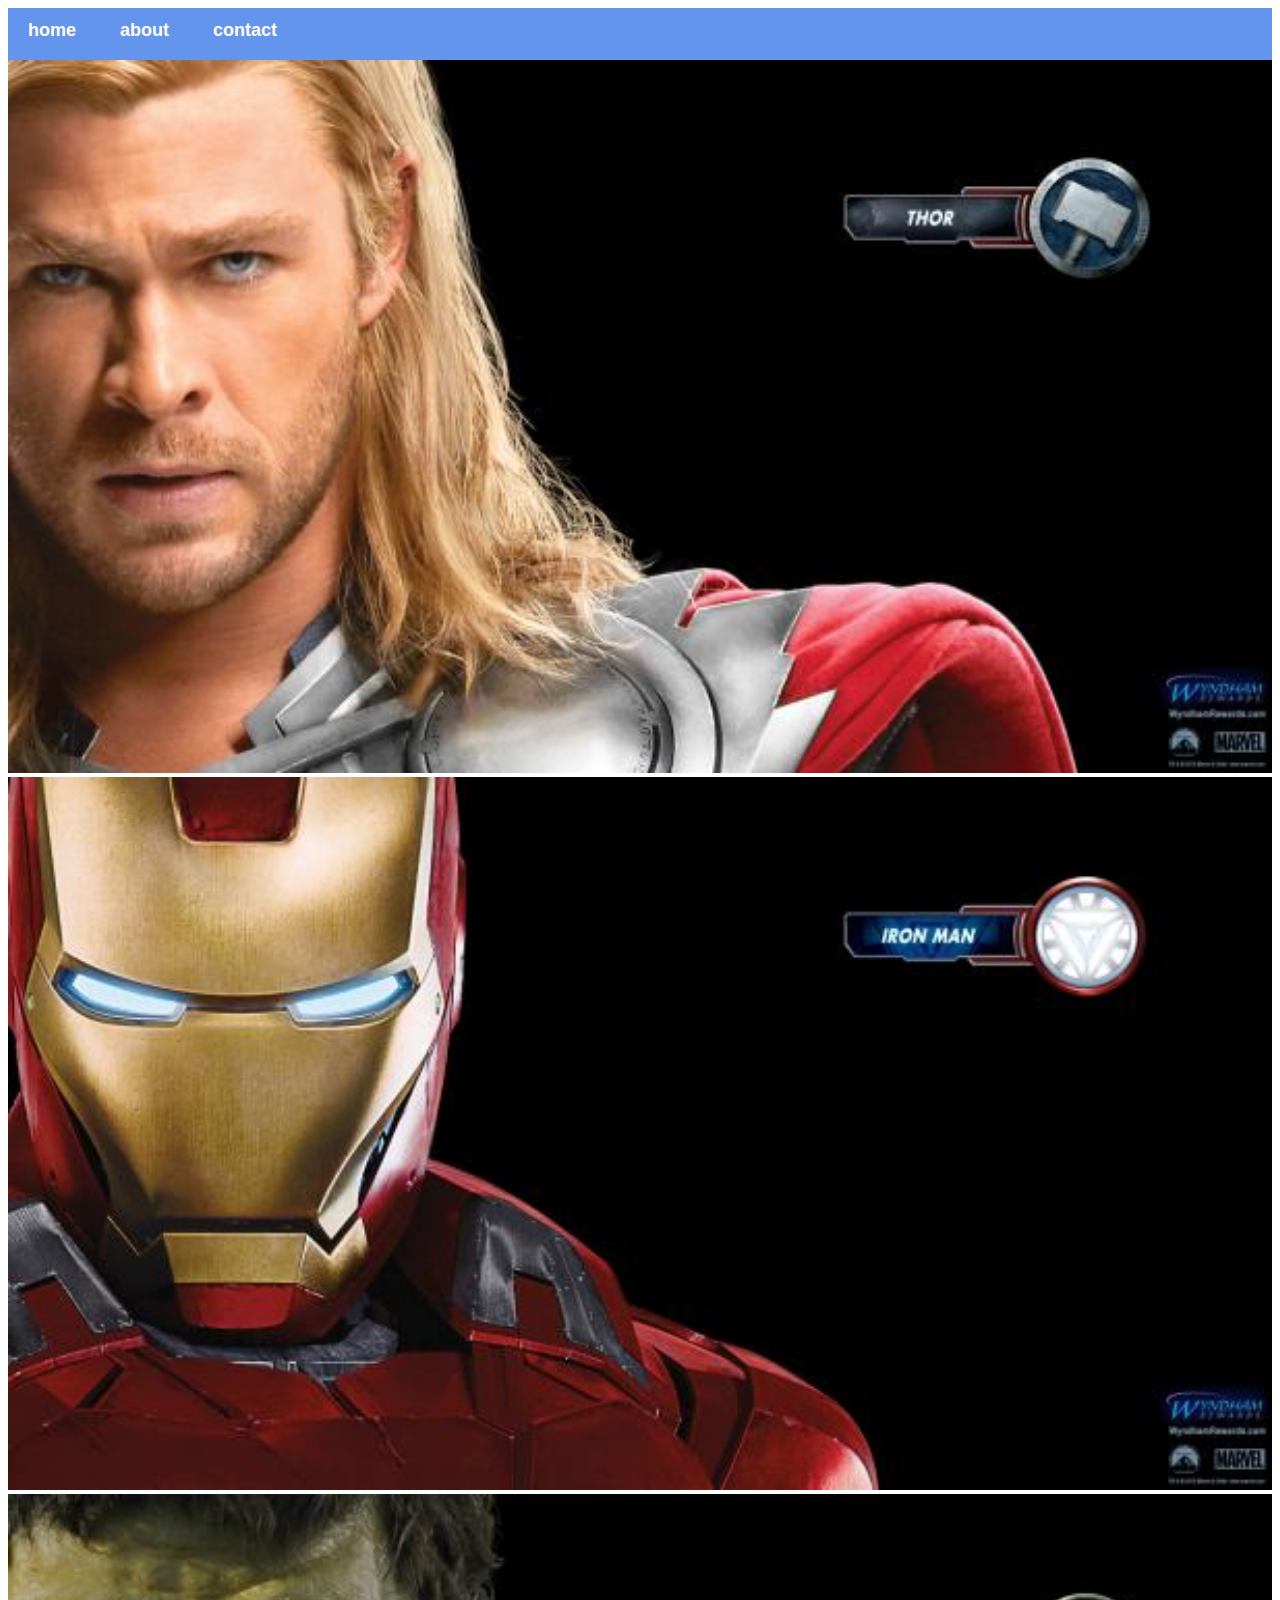
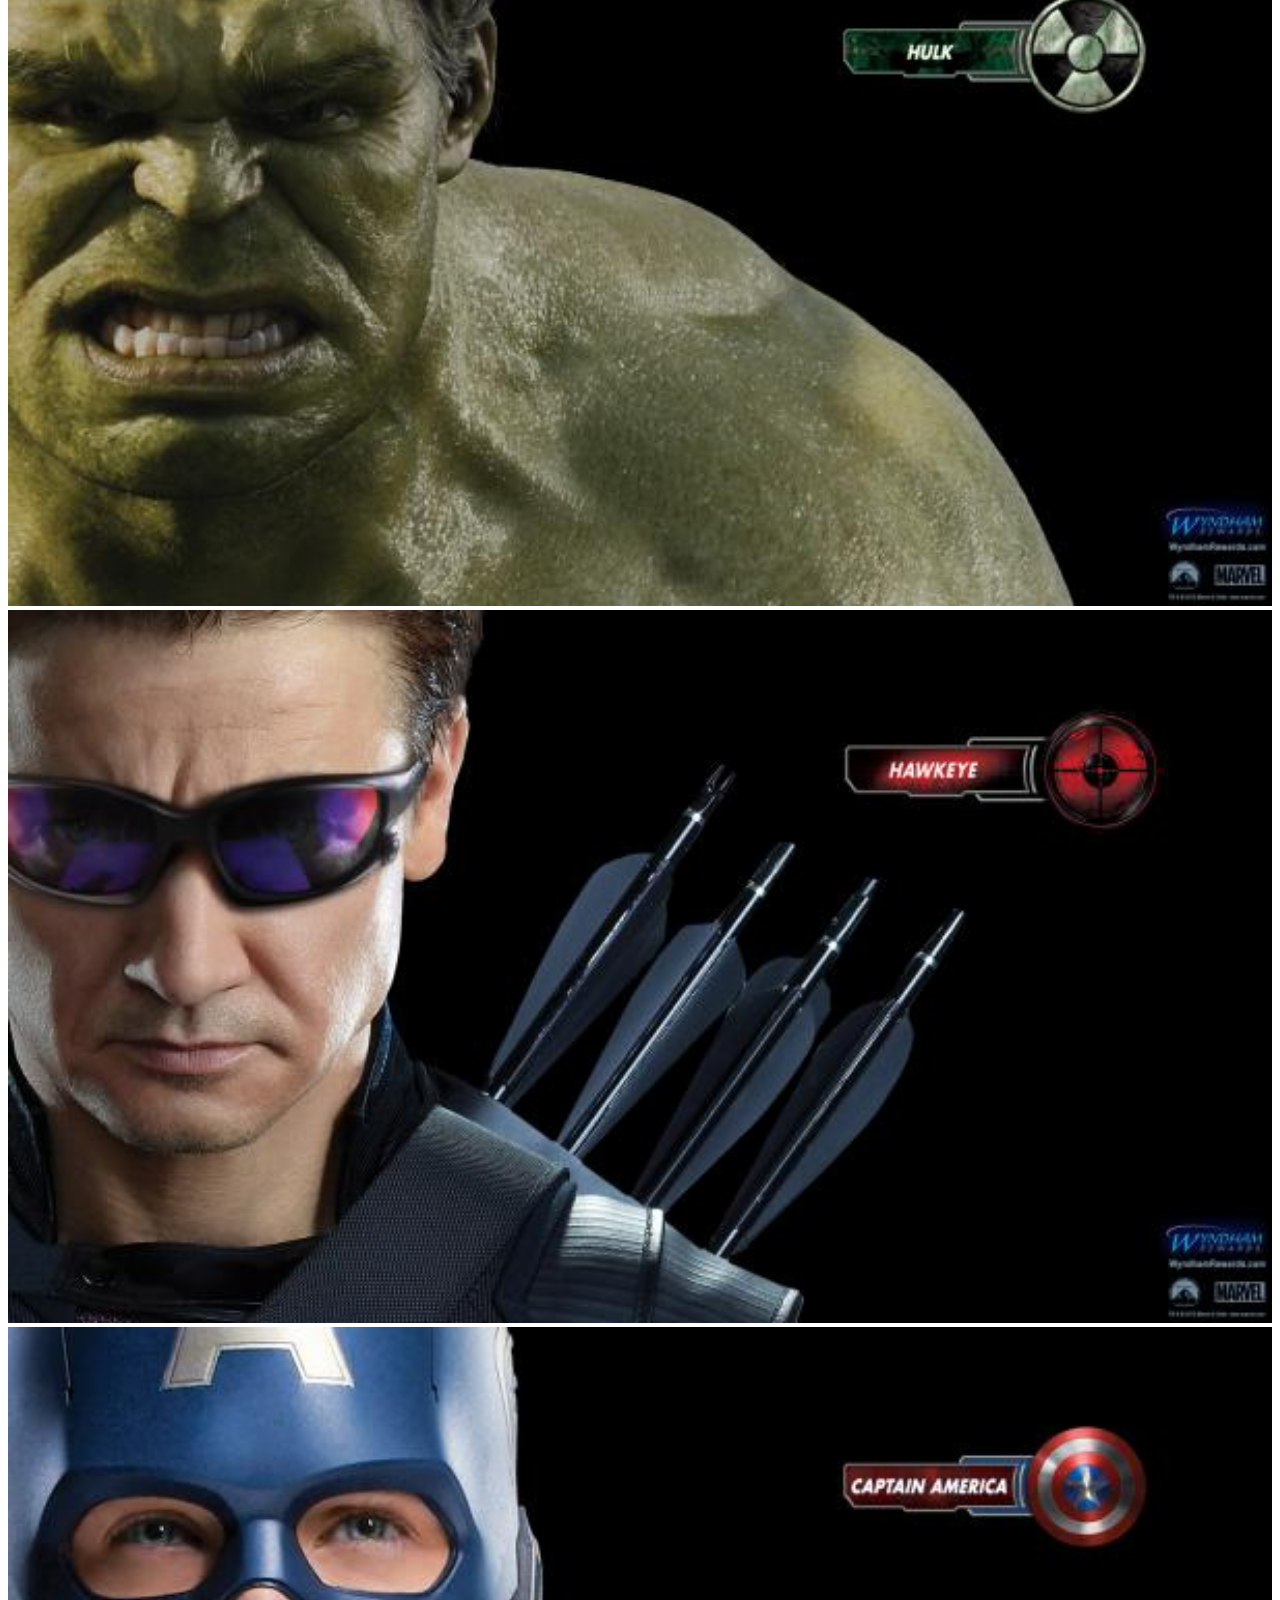
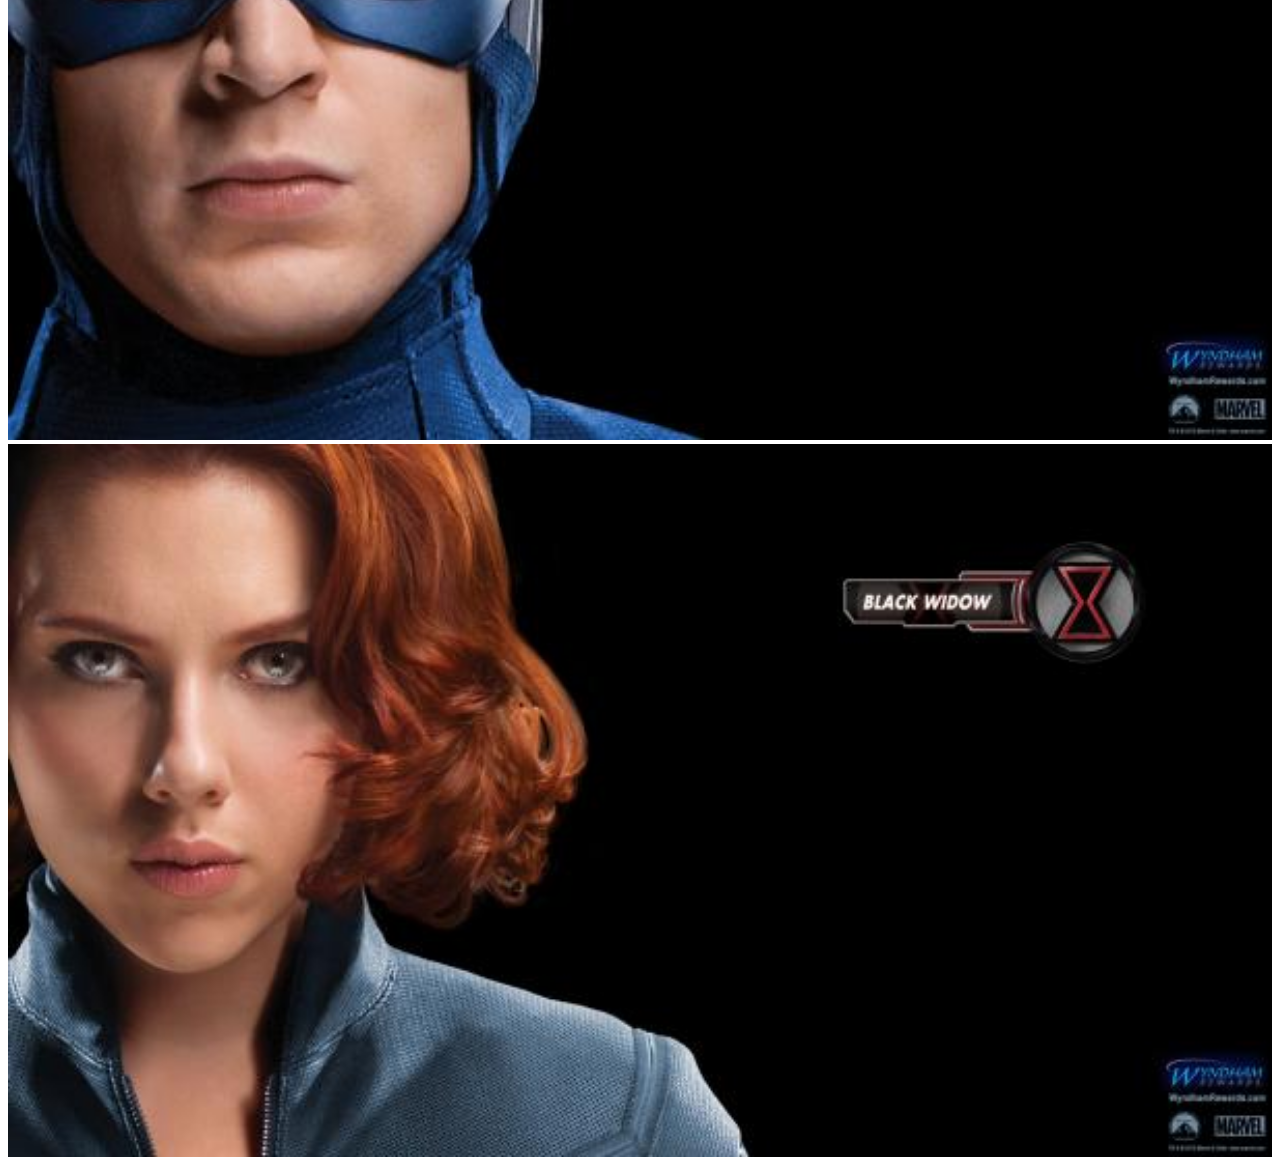
<file: index.html>
<!DOCTYPE html>
<html lang="en">
    <head>
        <link rel="stylesheet" href="style.css">
        <meta charset="UTF-8" />
        <title>Title</title>
    </head>
    <body>
        <div id="menu">
            <a href="index.html"> home</a>
            <a href="about.html"> about</a>
            <a href="contact.html"> contact</a>
        </div>
        <div class="gallery">
            <a href="avenger-1.html"><img src="images/avengers_01.jpg"/></a>
            <a href="avenger-2.html"><img src="images/avengers_02.jpg"/></a>
            <a href="avenger-3.html"><img src="images/avengers_03.jpg"/></a>
            <a href="avenger-4.html"><img src="images/avengers_04.jpg"/></a>
            <a href="avengers-5.html"><img src="images/avengers_05.jpg"/></a>
            <a href="avenger-6.html"><img src="images/avengers_06.jpg"/></a>
        </div>
    
    </body>
</html>
</file>
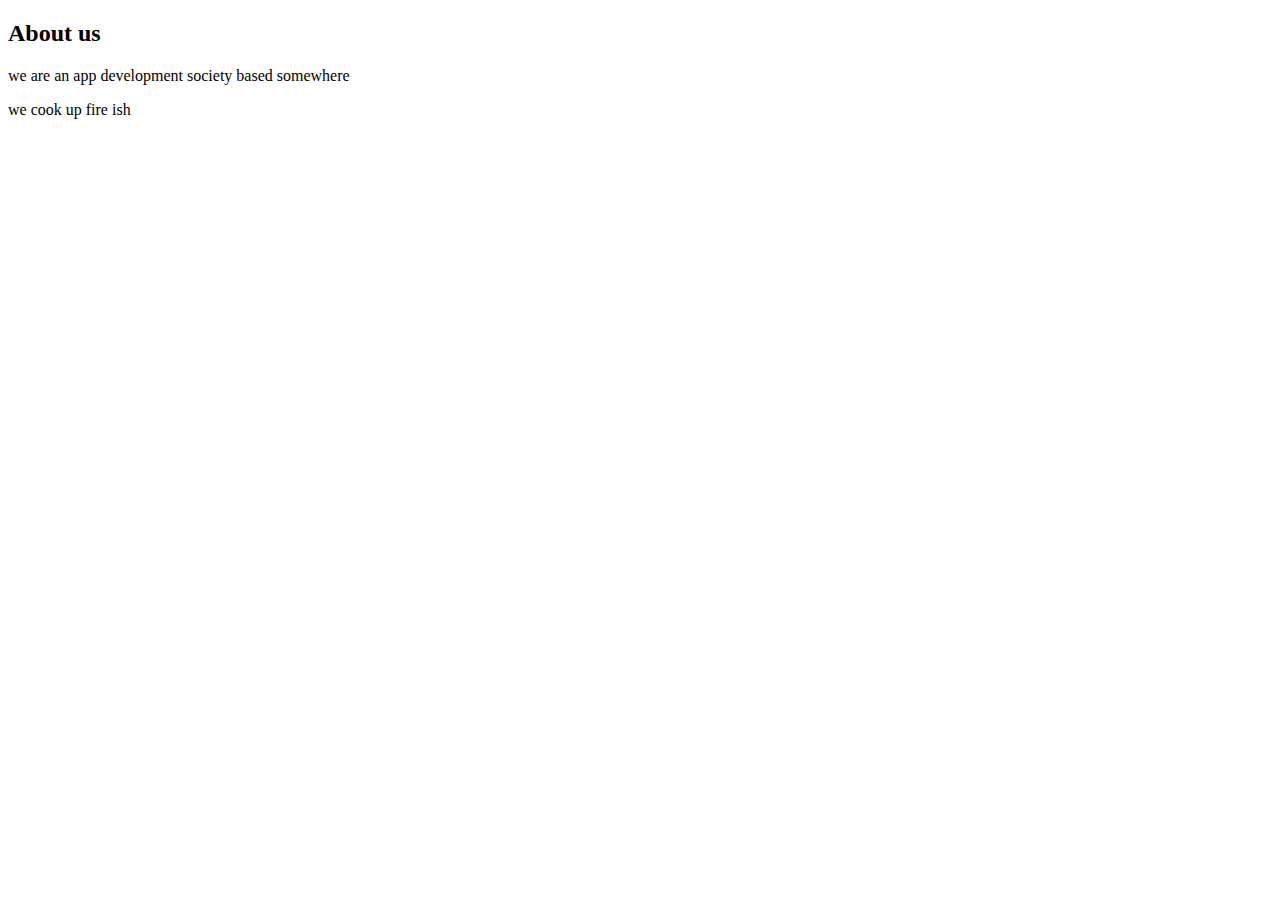
<file: about.html>
<!DOCTYPE html>
<html lang="en">
    <head>
        <meta charset="UTF-8" />
        <title>Title</title>
    </head>
    <body>
        <h2>About us</h2>

       <p>we are an app development society based somewhere</p>
        <p>we cook up fire ish </p>
       
    </body>
</html>
</file>
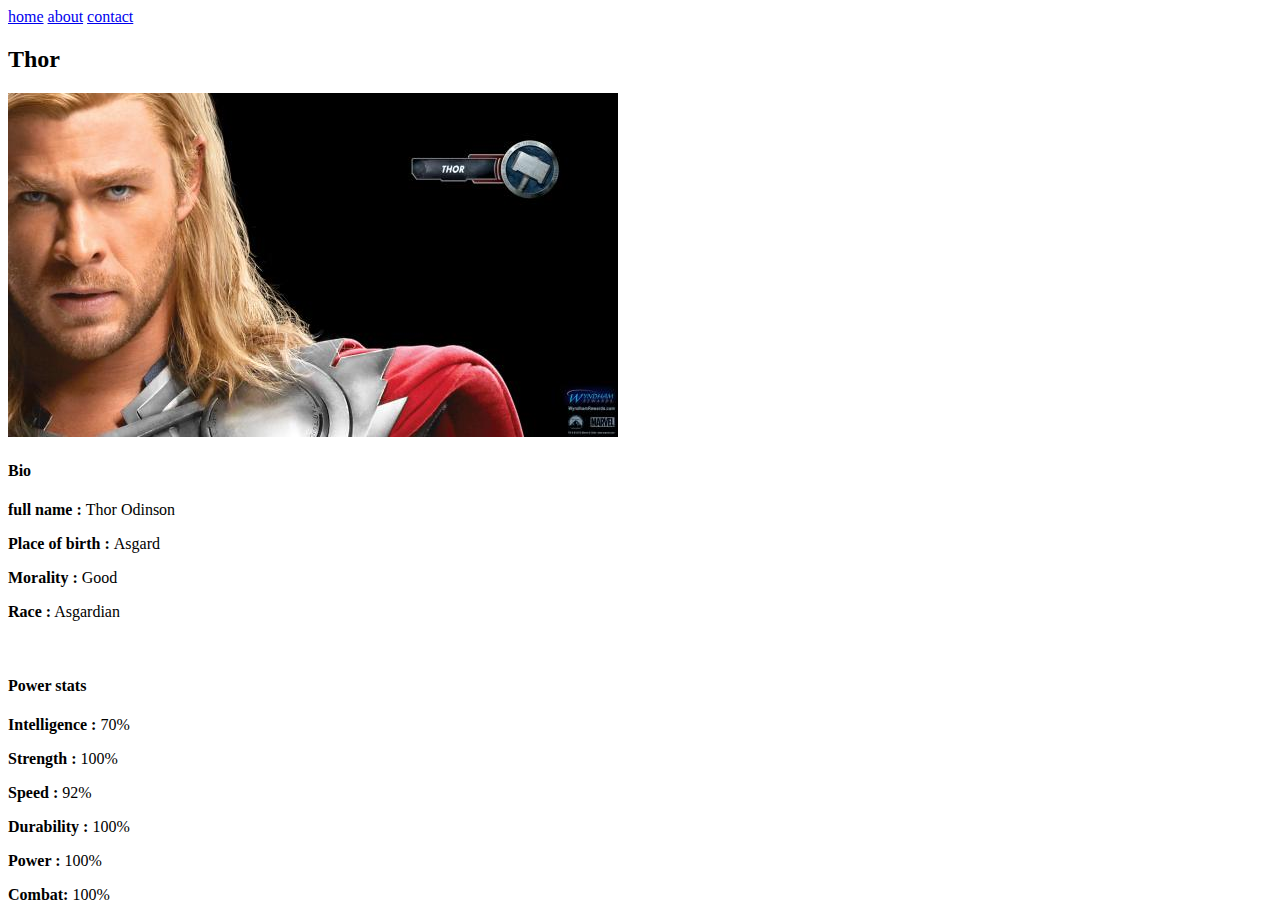
<file: avenger-1.html>
<!DOCTYPE html>
<html lang="en">
    <head>
        <meta charset="UTF-8" />
        <title>Title</title>
    </head>
    <body>
         <div id="menu">
            <a href="index.html"> home</a>
            <a href="about.html"> about</a>
            <a href="contact.html"> contact</a>
        </div>
        <h2>Thor</h2>
          <div class="gallery">
            <img src="images/avengers_01.jpg"/>
        </div>
        <h4><b>Bio </b> </h4>
        <p><b>full name : </b>  Thor Odinson</p>
        <p><b>Place of birth : </b>  Asgard</p>
        <p><b>Morality :</b> Good</p>
        <p><b>Race :</b> Asgardian</p>
        <br/>
        <h4><b>Power stats </b> </h4>
        <p><b>Intelligence : </b>70%</p>
        <p><b>Strength :</b> 100%</p>
        <p><b>Speed :</b> 92%</p>
        <p><b>Durability :</b> 100%</p>
        <p><b>Power : </b> 100%</p>
        <p><b> Combat: </b> 100%</p>
    </body>
</html>
</file>
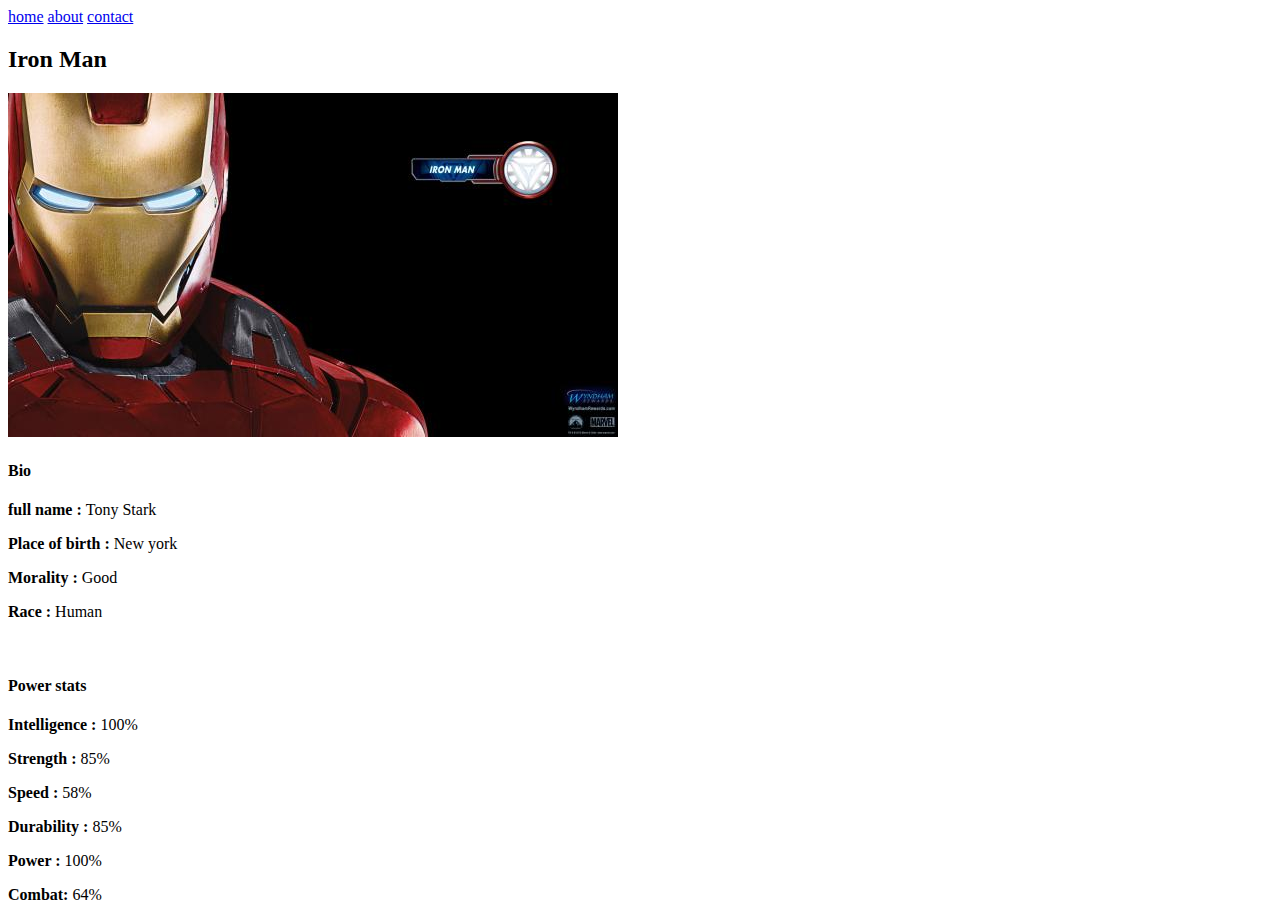
<file: avenger-2.html>
<!DOCTYPE html>
<html lang="en">
    <head>
        <meta charset="UTF-8" />
        <title>Title</title>
    </head>
    <body>
        <div id="menu">
            <a href="index.html"> home</a>
            <a href="about.html"> about</a>
            <a href="contact.html"> contact</a>
        </div>
        <h2>Iron Man </h2>
          <div class="gallery">
            <img src="images/avengers_02.jpg"/>
        </div>
        <h4><b>Bio </b> </h4>
        <p><b>full name : </b>  Tony Stark</p>
        <p><b>Place of birth : </b> New york</p>
        <p><b>Morality :</b> Good</p>
        <p><b>Race :</b> Human</p>
        <br/>
        <h4><b>Power stats </b> </h4>
        <p><b>Intelligence : </b>100%</p>
        <p><b>Strength :</b> 85%</p>
        <p><b>Speed :</b> 58%</p>
        <p><b>Durability :</b> 85%</p>
        <p><b>Power : </b> 100%</p>
        <p><b> Combat: </b> 64%</p>
    </body>
</html>
</file>
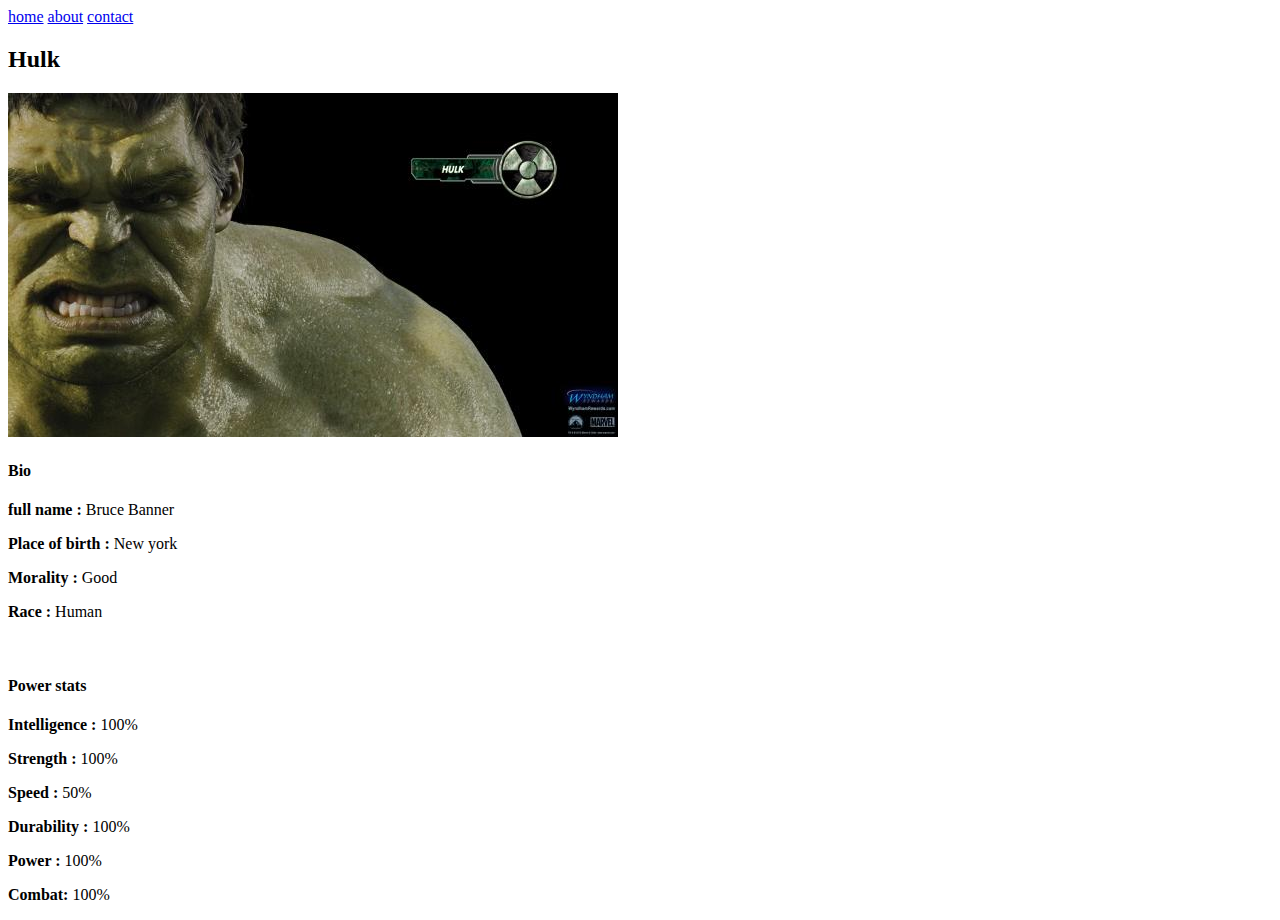
<file: avenger-3.html>
<!DOCTYPE html>
<html lang="en">
    <head>
        <meta charset="UTF-8" />
        <title>Title</title>
    </head>
    <body>
         <div id="menu">
            <a href="index.html"> home</a>
            <a href="about.html"> about</a>
            <a href="contact.html"> contact</a>
        </div>
        <h2>Hulk </h2>
          <div class="gallery">
            <img src="images/avengers_03.jpg"/>
        </div>
        <h4><b>Bio </b> </h4>
        <p><b>full name : </b> Bruce Banner</p>
        <p><b>Place of birth : </b> New york</p>
        <p><b>Morality :</b> Good</p>
        <p><b>Race :</b> Human</p>
        <br/>
        <h4><b>Power stats </b> </h4>
        <p><b>Intelligence : </b>100%</p>
        <p><b>Strength :</b> 100%</p>
        <p><b>Speed :</b> 50%</p>
        <p><b>Durability :</b> 100%</p>
        <p><b>Power : </b> 100%</p>
        <p><b> Combat: </b> 100%</p>
    </body>
</html>
</file>
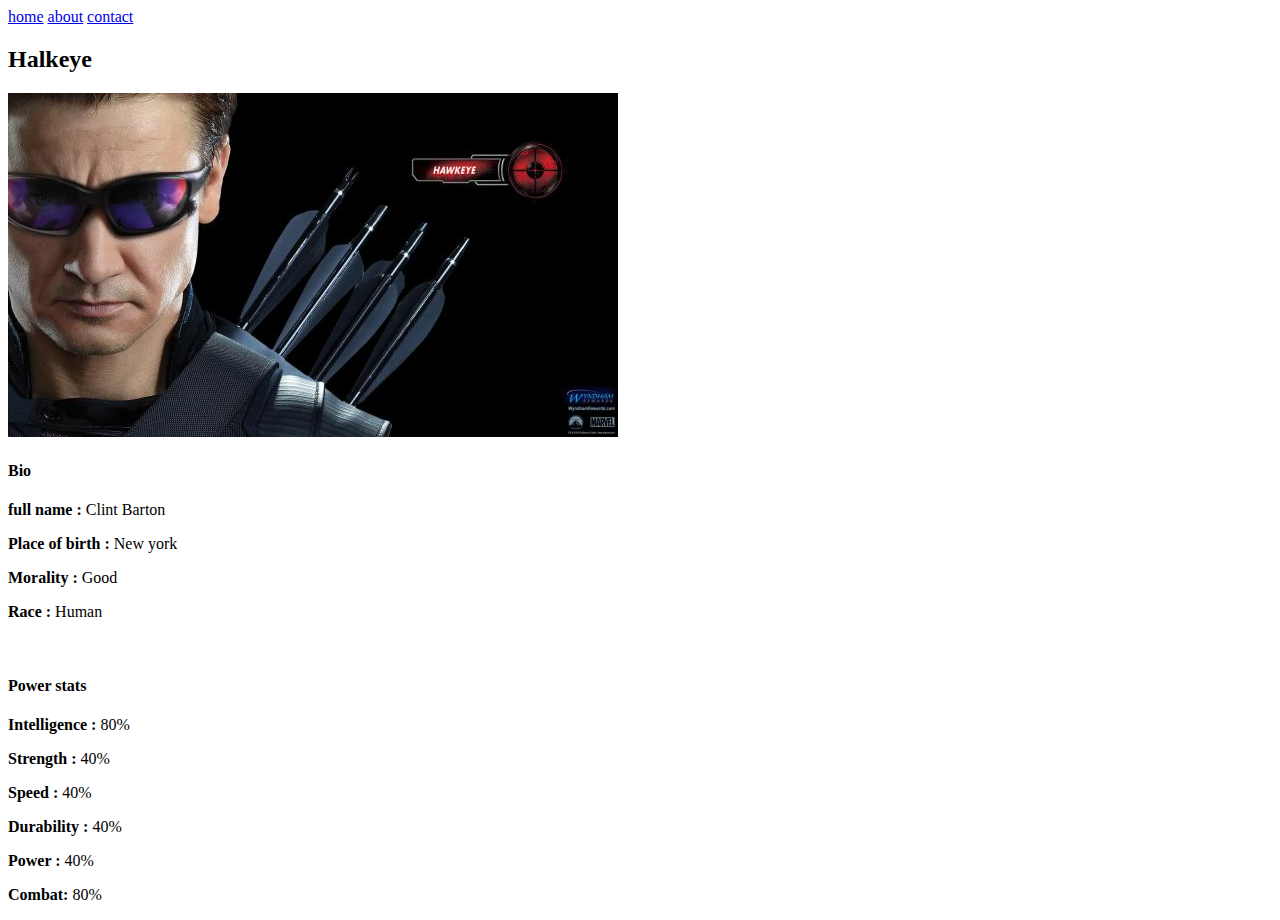
<file: avenger-4.html>
<!DOCTYPE html>
<html lang="en">
    <head>
        <meta charset="UTF-8" />
        <title>Title</title>
    </head>
    <body>
        <div id="menu">
            <a href="index.html"> home</a>
            <a href="about.html"> about</a>
            <a href="contact.html"> contact</a>
        </div>
        <h2>Halkeye </h2>
          <div class="gallery">
            <img src="images/avengers_04.jpg"/>
        </div>
        <h4><b>Bio </b> </h4>
        <p><b>full name : </b> Clint Barton</p>
        <p><b>Place of birth : </b> New york</p>
        <p><b>Morality :</b> Good</p>
        <p><b>Race :</b> Human</p>
        <br/>
        <h4><b>Power stats </b> </h4>
        <p><b>Intelligence : </b>80%</p>
        <p><b>Strength :</b> 40%</p>
        <p><b>Speed :</b> 40%</p>
        <p><b>Durability :</b> 40%</p>
        <p><b>Power : </b> 40%</p>
        <p><b> Combat: </b> 80%</p>
    </body>
</html>
</file>
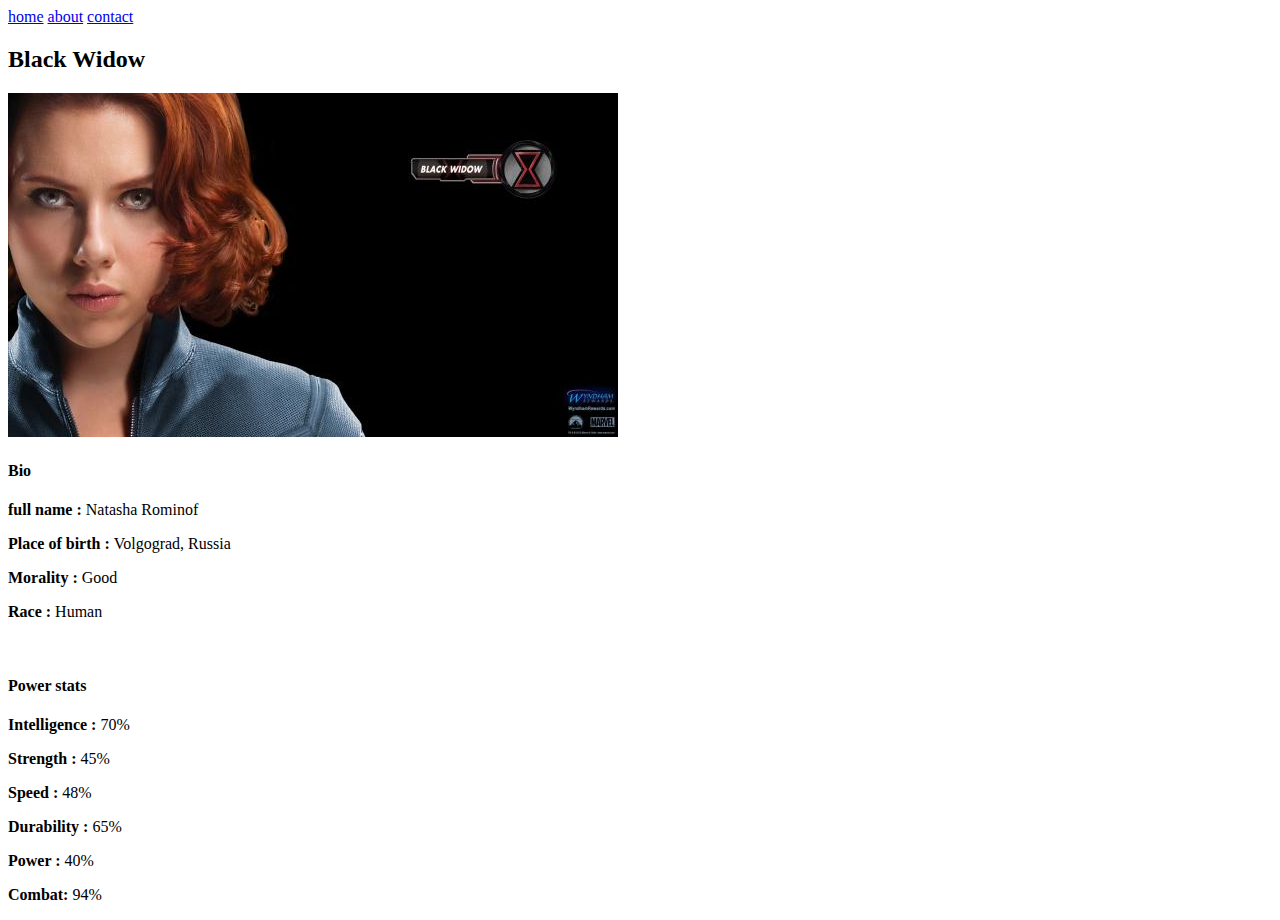
<file: avenger-6.html>
<!DOCTYPE html>
<html lang="en">
    <head>
        <meta charset="UTF-8" />
        <title>Title</title>
    </head>
    <body>
        <div id="menu">
            <a href="index.html"> home</a>
            <a href="about.html"> about</a>
            <a href="contact.html"> contact</a>
        </div>
        <h2>Black Widow </h2>
          <div class="gallery">
            <img src="images/avengers_06.jpg"/>
        </div>
        <h4><b>Bio </b> </h4>
        <p><b>full name : </b> Natasha Rominof</p>
        <p><b>Place of birth : </b> Volgograd, Russia </p>
        <p><b>Morality :</b> Good</p>
        <p><b>Race :</b> Human</p>
        <br/>
        <h4><b>Power stats </b> </h4>
        <p><b>Intelligence : </b>70%</p>
        <p><b>Strength :</b> 45%</p>
        <p><b>Speed :</b> 48%</p>
        <p><b>Durability :</b> 65%</p>
        <p><b>Power : </b> 40%</p>
        <p><b> Combat: </b> 94%</p>
    </body>
</html>
</file>
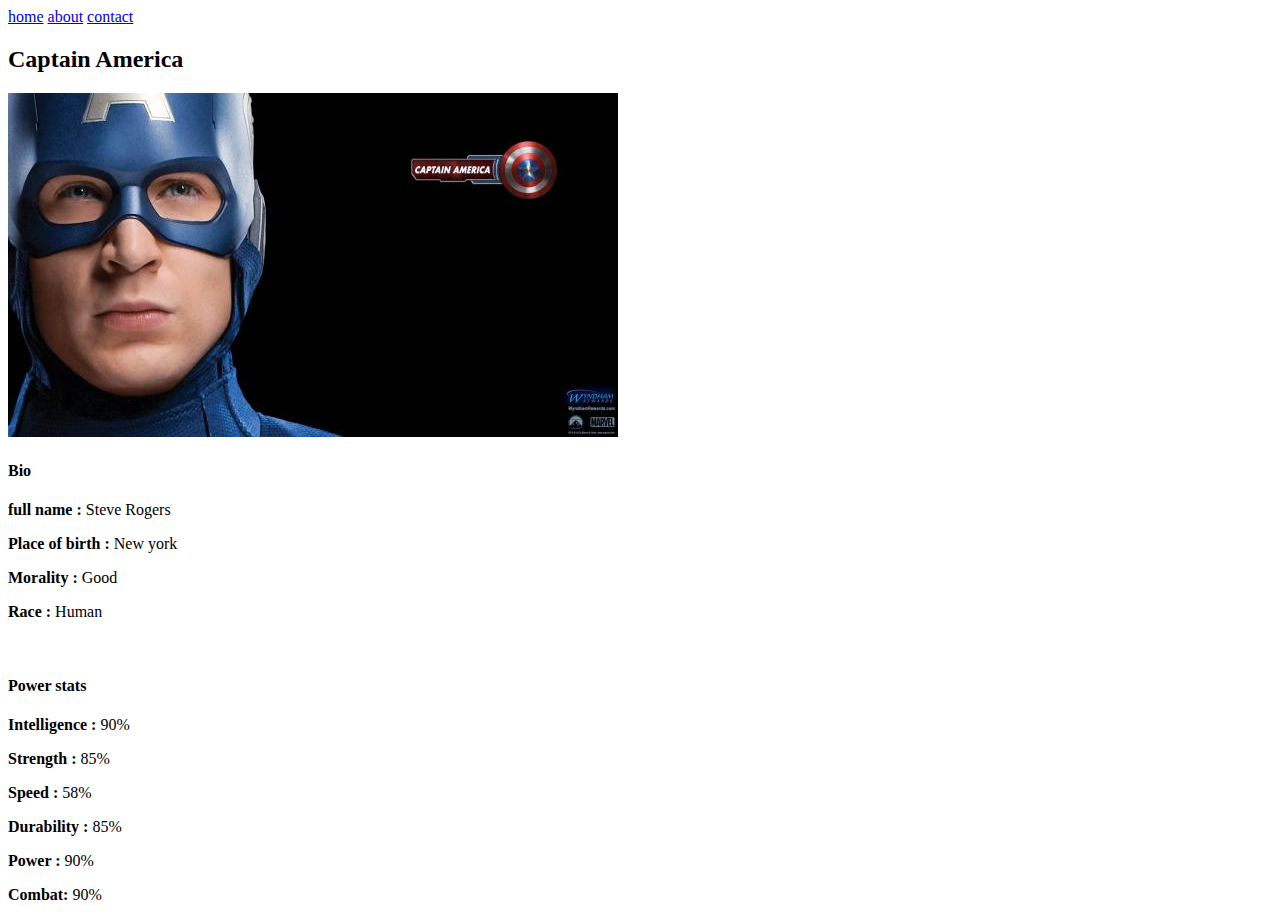
<file: avengers-5.html>
<!DOCTYPE html>
<html lang="en">
    <head>
        <meta charset="UTF-8" />
        <title>Title</title>
    </head>
    <body>
        <div id="menu">
            <a href="index.html"> home</a>
            <a href="about.html"> about</a>
            <a href="contact.html"> contact</a>
        </div>
        <h2>Captain America </h2>
          <div class="gallery">
            <img src="images/avengers_05.jpg"/>
        </div>
        <h4><b>Bio </b> </h4>
        <p><b>full name : </b> Steve Rogers</p>
        <p><b>Place of birth : </b> New york</p>
        <p><b>Morality :</b> Good</p>
        <p><b>Race :</b> Human</p>
        <br/>
        <h4><b>Power stats </b> </h4>
        <p><b>Intelligence : </b>90%</p>
        <p><b>Strength :</b> 85%</p>
        <p><b>Speed :</b> 58%</p>
        <p><b>Durability :</b> 85%</p>
        <p><b>Power : </b> 90%</p>
        <p><b> Combat: </b> 90%</p>
    </body>
</html>
</file>
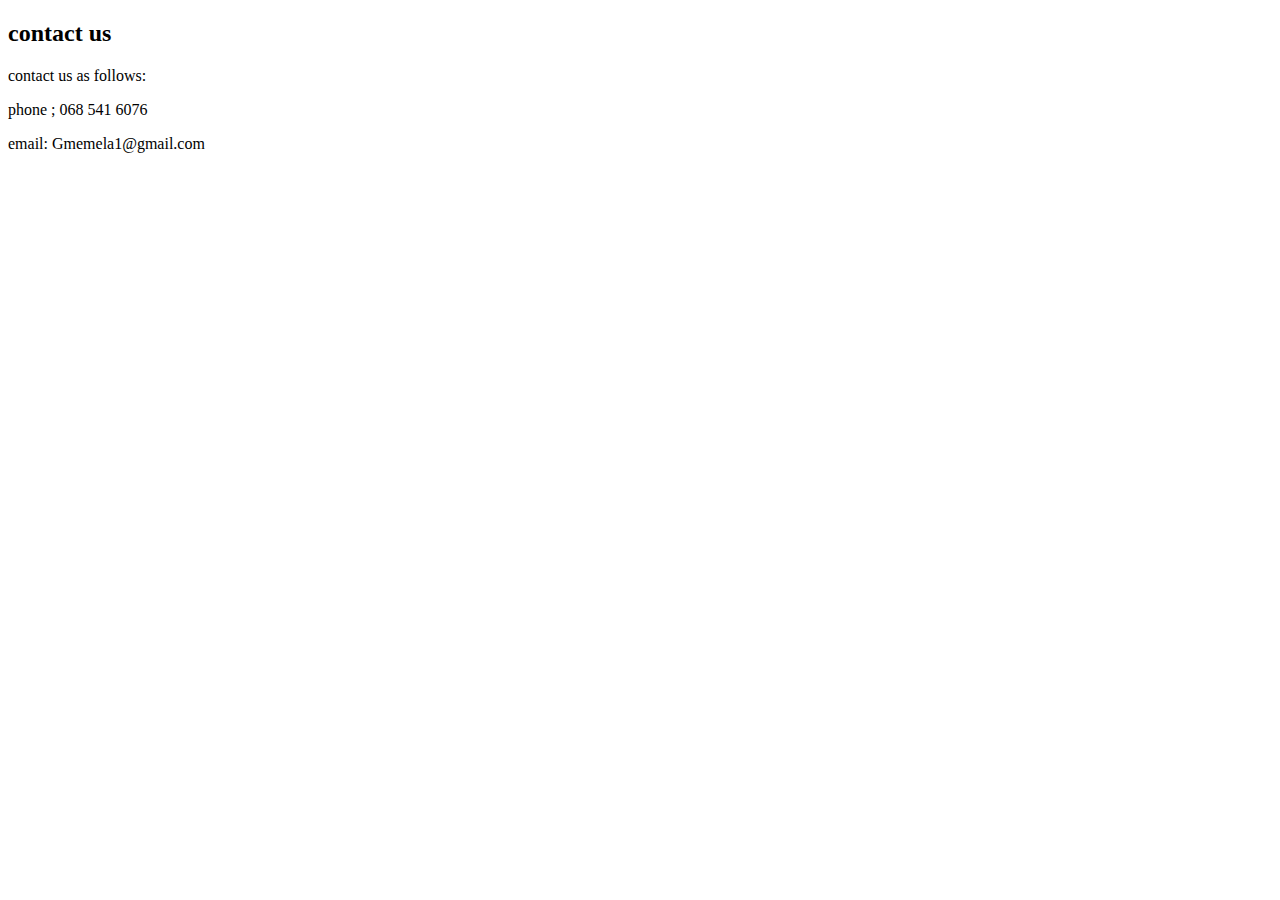
<file: contact.html>
<!DOCTYPE html>
<html lang="en">
    <head>
        <meta charset="UTF-8" />
        <title>Title</title>
    </head>
    <body>
        <h2>contact us</h2>
        <p>contact us as follows: </p>
        <p>phone ; 068 541 6076 </p>
       <p>email: Gmemela1@gmail.com</p>
        
       
    </body>

</html>
</file>
<file: style.css>
.gallery img{
    width: 100%;
}
#menu{
    width: 100%;
    height: 40px;
    background-color: cornflowerblue;
    padding-top: 12px;
}
#menu a{
    color: floralwhite;
    font-family: Arial, Helvetica, sans-serif;
    font-size: 18px;
    text-decoration: none;
    font-weight: 800;
    
    padding-left: 20px;
    padding-right: 20px;
}
#menu a:hover{
    color: #5077bd;
}
</file>
